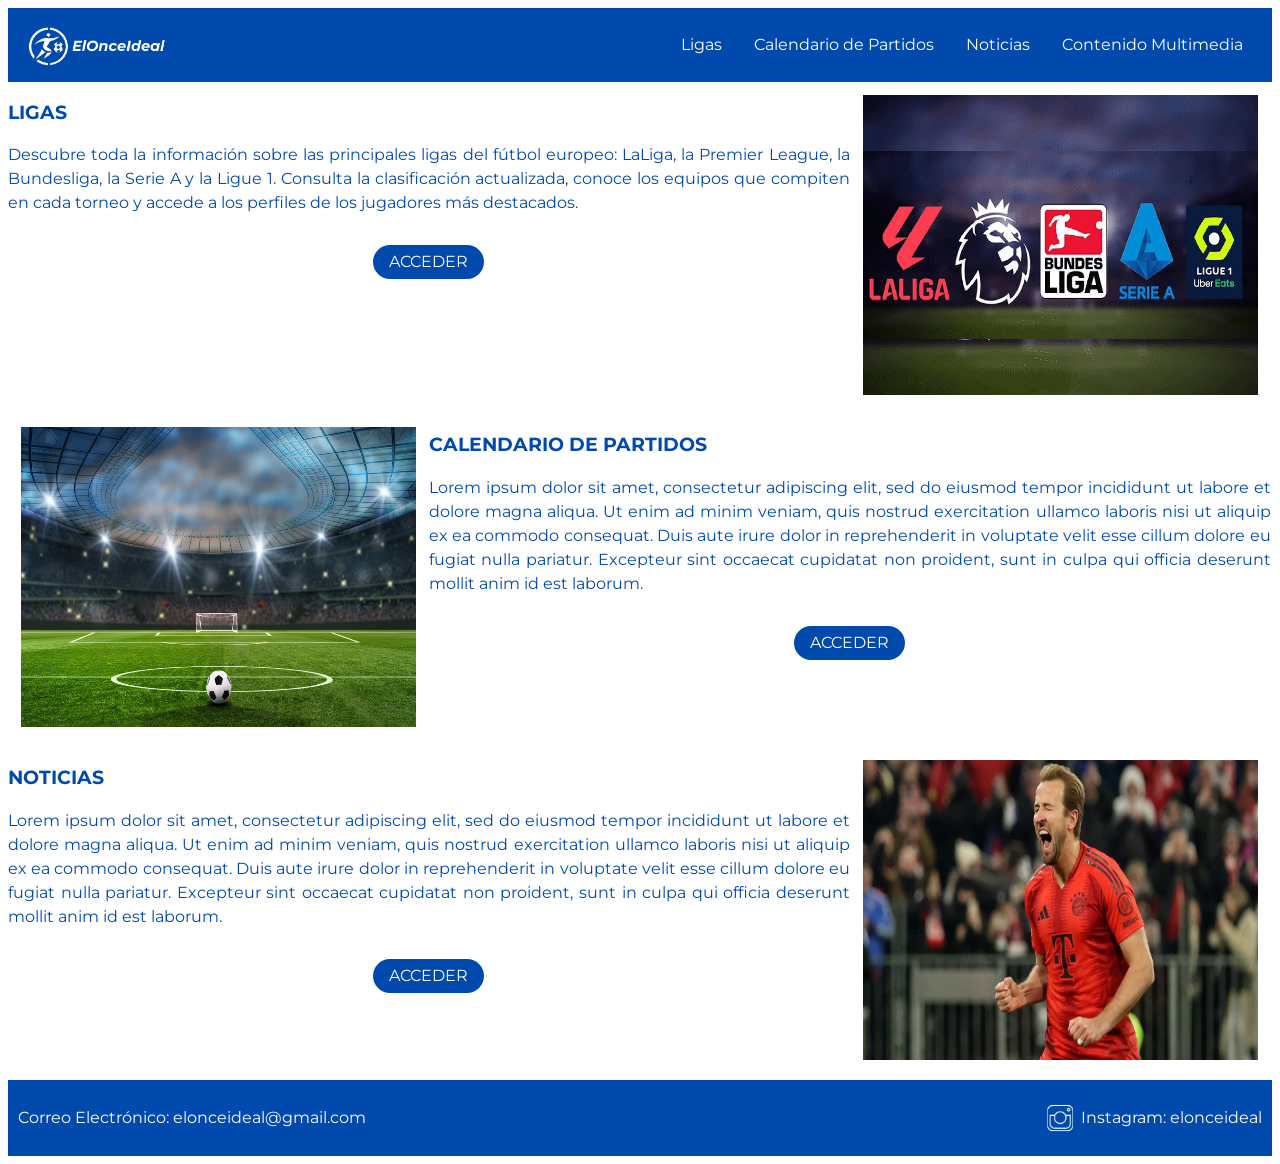
<file: 06_codigo/index.html>
<!DOCTYPE html>
<html>
    <head>
        <meta charset="utf-8">

        <link rel="stylesheet" href="./css/global.css">
        <link rel="stylesheet" href="./css/principal.css">
        <title> Página Inicial del proyecto de Desarrollo de Aplicaciones Web</title>
    </head>
    <body>
        <!--Barra de Navegación-->
        <header>
            <nav>
                <figure>
                    <img src="./Imagenes/logoAzulLetras.jpg">
                </figure>
                <ul>
                    <li><a href="./src/Multimedia.html">Contenido Multimedia</a> </li>
                    <li><a href="./src/Noticias.html">Noticias</a> </li>
                    <li><a href="./src/CalendarioDePartidos.html">Calendario de Partidos</a> </li>
                    <li><a href="./src/Ligas/LaLiga/laLiga.html">Ligas</a> </li>
                </ul>
            </nav>
        </header>
        
        <!--Sección de Ligas-->
        <section>
            <article>
                <h3>LIGAS</h3>
                <p>Descubre toda la información sobre las principales ligas del fútbol europeo: LaLiga, la Premier League, la Bundesliga, la Serie A y la Ligue 1.
                    Consulta la clasificación actualizada, conoce los equipos que compiten en cada torneo y accede a los perfiles de los jugadores más destacados.</p>
                <p class="link-paragraph"><a href="./src/Ligas/LaLiga/laLiga.html">ACCEDER</a></p>
            </article>
            <figure>
                <img src="./Imagenes/paginaInicial_Ligas.jpg">
            </figure>
        </section>

        <!--Sección de Calendario de Partidos-->
        <section>
            <figure>
                <img src="./Imagenes/01_paginaInicialCalendario.jpeg">
            </figure>
            <article>
                <h3>CALENDARIO DE PARTIDOS</h3>
                <p>Lorem ipsum dolor sit amet, consectetur adipiscing elit, sed do eiusmod tempor incididunt ut labore et dolore magna aliqua. Ut enim ad minim veniam, quis nostrud exercitation ullamco laboris nisi ut aliquip ex ea commodo consequat. Duis aute irure dolor in reprehenderit in voluptate velit esse cillum dolore eu fugiat nulla pariatur. Excepteur sint occaecat cupidatat non proident, sunt in culpa qui officia deserunt mollit anim id est laborum.</p>
                <p class="link-paragraph"><a href="./src/CalendarioDePartidos.html">ACCEDER</a></p>
            </article>
        </section>

        <!--Sección de Noticias-->
        <section>
            <article>
                <h3>NOTICIAS</h3>
                <p>Lorem ipsum dolor sit amet, consectetur adipiscing elit, sed do eiusmod tempor incididunt ut labore et dolore magna aliqua. Ut enim ad minim veniam, quis nostrud exercitation ullamco laboris nisi ut aliquip ex ea commodo consequat. Duis aute irure dolor in reprehenderit in voluptate velit esse cillum dolore eu fugiat nulla pariatur. Excepteur sint occaecat cupidatat non proident, sunt in culpa qui officia deserunt mollit anim id est laborum.</p>
                <p class="link-paragraph"><a href="./src/Noticias.html">ACCEDER</a></p>
            </article>
            <figure>
                <img src="./Imagenes/paginaInicial_Noticias.jpg">
            </figure>
        </section>

        <!--Pie de Página con la información de contacto-->
        <footer>
            <p>Correo Electrónico: elonceideal@gmail.com</p>
            <figure>
                <img src="./Imagenes/01_paginaInicialRRSS.jpeg">
                <figcaption>Instagram: elonceideal</figcaption>
            </figure>
        </footer>
    </body>
</html>
</file>
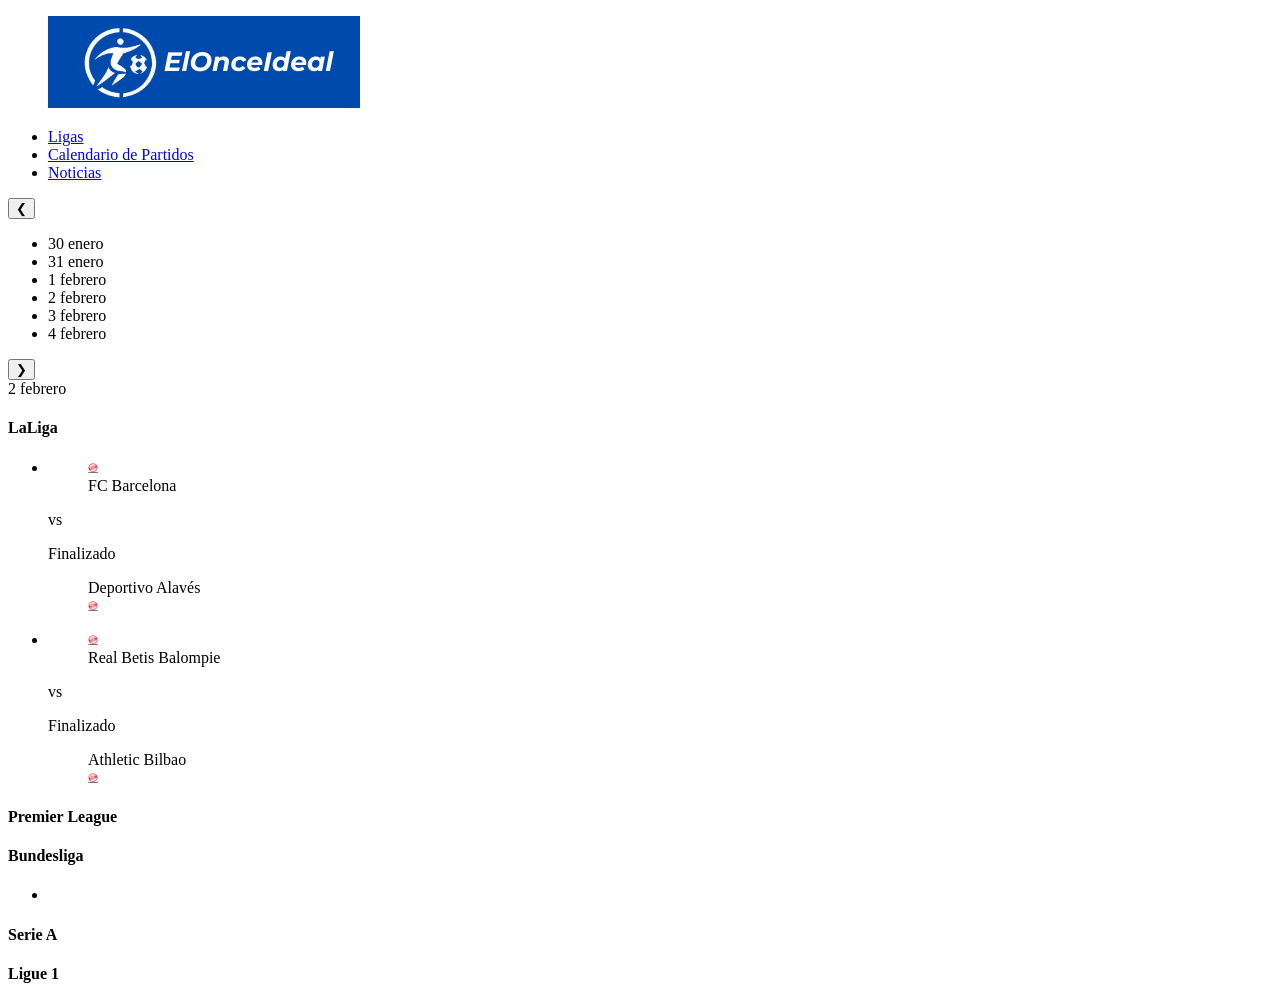
<file: 06_codigo/antiguo/CalendarioDePartidos.html>
<!DOCTYPE html>
<html>

<head>
    <meta charset="utf-8">
    <title> Página de Calendario de Partidos del proyecto de Desarrollo de Aplicaciones Web</title>
</head>

<body>
    <!--Barra de Navegación-->
    <header>
        <nav>
            <figure>
                <a href="./../index.html"><img src="./../Imagenes/logoAzulLetras.jpg"></a>
            </figure>
            <ul>
                <li> <a href="./Ligas/Ligas.html">Ligas</a> </li>
                <li> <a href="./CalendarioDePartidos.html">Calendario de Partidos</a> </li>
                <li> <a href="./Noticias.html">Noticias</a> </li>
            </ul>
        </nav>
    </header>

    <section class="carrusel-fechas">
        <nav>

            <button class="anterior">&#10094;</button>

            <!-- Contenedor de las fechas -->
            <ul class="date-list" role="list">
                <li class="elemento-dia">
                    <time datetime="2023-01-30">30 enero</time>
                </li>
                <li class="elemento-dia">
                    <time datetime="2023-01-31">31 enero</time>
                </li>
                <li class="elemento-dia">
                    <time datetime="2023-02-01">1 febrero</time>
                </li>
                <li class="elemento-dia">
                    <time datetime="2023-02-02"><span class="seleccionado">2 febrero</span></time>
                </li>
                <li class="elemento-dia">
                    <time datetime="2023-02-03">3 febrero</time>
                </li>
                <li class="elemento-dia">
                    <time datetime="2023-02-04">4 febrero</time>
                </li>
            </ul>

            <button class="siguiente">&#10095;</button>
        </nav>
        <time datetime="2023-02-02">2 febrero</time>
    </section>

    <!--Listas de los partidos-->
    <main>


        <article>
            <h4>LaLiga</h4>
            <ul>
                <li>
                    <figure>
                        <img src="../Imagenes/proxy_image.jpg" width="10" height="10">
                        <figcaption>FC Barcelona</figcaption>
                    </figure>

                    <p>vs</p>
                    <p>Finalizado</p>

                    <figure>
                        <figcaption>Deportivo Alavés</figcaption>
                        <img src="../Imagenes/proxy_image.jpg" width="10" height="10">
                    </figure>
                </li>

                <li>
                    <figure>
                        <img src="../Imagenes/proxy_image.jpg" width="10" height="10">
                        <figcaption>Real Betis Balompie</figcaption>
                    </figure>

                    <p>vs</p>
                    <p>Finalizado</p>

                    <figure>
                        <figcaption>Athletic Bilbao</figcaption>
                        <img src="../Imagenes/proxy_image.jpg" width="10" height="10">
                    </figure>
                </li>

            </ul>
        </article>

        <article>
            <h4>Premier League</h4>
            <ul>

            </ul>
        </article>

        <article>
            <h4>Bundesliga</h4>
            <ul>
                <li>

            </ul>
        </article>

        <article>
            <h4>Serie A</h4>
            <ul>

            </ul>
        </article>

        <article>
            <h4>Ligue 1</h4>
            <ul>

            </ul>
        </article>

    </main>

</body>
</html>
</file>
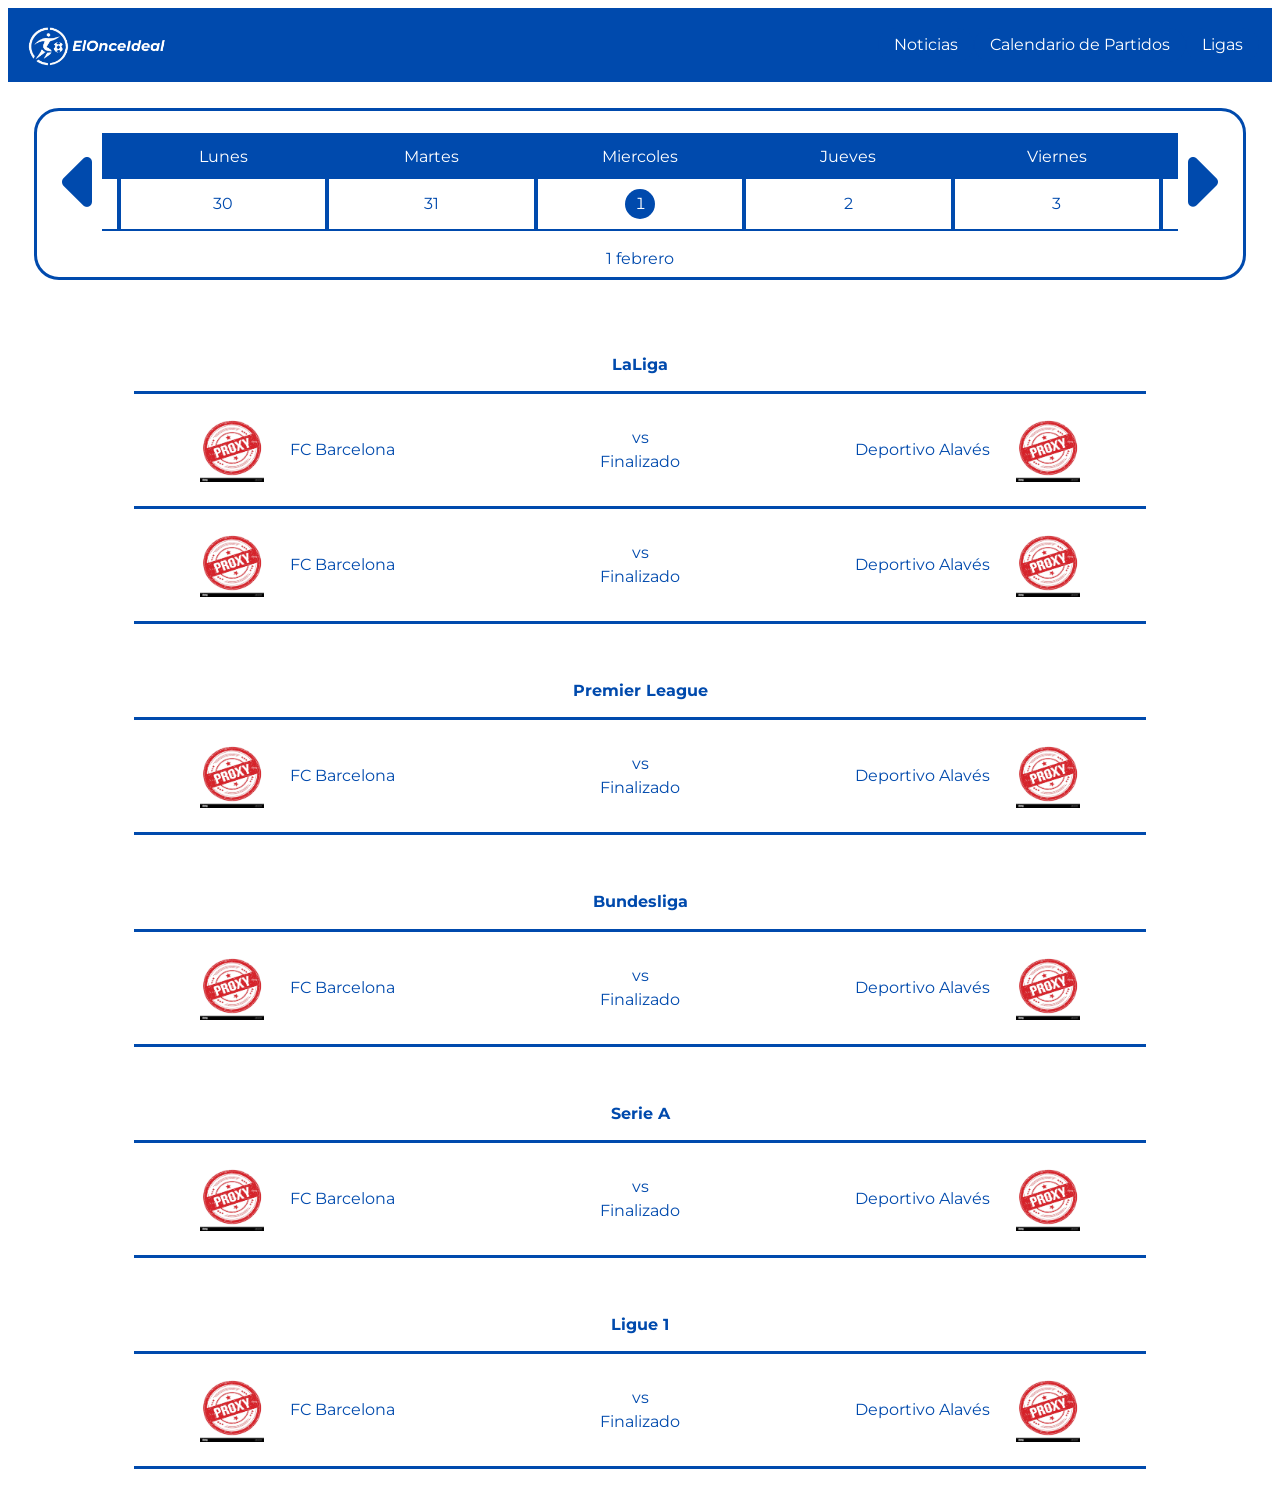
<file: 06_codigo/src/CalendarioDePartidos.html>
<!DOCTYPE html>
<html>

<head>
    <meta charset="utf-8">
    <script src="https://code.jquery.com/jquery-3.6.0.min.js"></script>
    <link rel="stylesheet" href="https://cdnjs.cloudflare.com/ajax/libs/font-awesome/6.0.0/css/all.min.css">

    <link rel="stylesheet" href="./../css/global.css">
    <link rel="stylesheet" href="./../css/calendario.css">
    <title> Página de Calendario de Partidos del proyecto de Desarrollo de Aplicaciones Web</title>
</head>

<body>
    <!--Barra de Navegación-->
    <header>
        <nav>
            <figure>
                <a href="./../index.html" class="img-link"><img src="./../Imagenes/logoAzulLetras.jpg"></a>
            </figure>
            <ul>
                <li> <a href="./Ligas/LaLiga/laLiga.html">Ligas</a> </li>
                <li> <a href="./CalendarioDePartidos.html">Calendario de Partidos</a> </li>
                <li> <a href="./Noticias.html">Noticias</a> </li>
            </ul>
        </nav>
    </header>

    <section id="carrusel_fechas">
        <nav>

            <i class="fa-solid fa-caret-left fa-5x" id="left-btn"></i>

            <!-- Contenedor de las fechas -->
            <ol class="date-list" role="list">
                <li class="elemento-dia">
                    <time datetime="2023-01-30">Lunes</time>
                    <time datetime="2023-01-30">30</time>
                </li>
                <li class="elemento-dia">
                    <time datetime="2023-01-30">Lunes</time>
                    <time datetime="2023-01-30">30</time>
                </li>
                <li class="elemento-dia">
                    <time datetime="2023-01-30">Lunes</time>
                    <time datetime="2023-01-30">30</time>
                </li>
                <li class="elemento-dia">
                    <time datetime="2023-01-31">Martes</time>
                    <time datetime="2023-01-30">31</time>
                </li>
                <li >
                    <time datetime="2023-02-01">Miercoles</time>
                    <time datetime="2023-02-02"><span class="seleccionado">1</span></time>
                    
                </li>
                <li class="elemento-dia">
                    <time datetime="2023-02-01">Jueves</time>
                    <time class="circular" datetime="2023-01-30">2</time>
                </li>
                <li class="elemento-dia">
                    <time datetime="2023-02-03">Viernes</time>
                    <time datetime="2023-01-30">3</time>
                </li>
                <li class="elemento-dia">
                    <time datetime="2023-01-30">Lunes</time>
                    <time datetime="2023-01-30">30</time>
                </li>
                <li class="elemento-dia">
                    <time datetime="2023-01-30">Lunes</time>
                    <time datetime="2023-01-30">30</time>
                </li>
            </ol>

            <i class="fa-solid fa-caret-right fa-5x" id="right_btn"></i>
        </nav>
        <time datetime="2023-02-02">1 febrero</time>
    </section>

    <!--Listas de los partidos-->
    <main>


        <article>
            <h4>LaLiga</h4>
            <hr>
            <div>
                <figure>
                    <img src="../Imagenes/proxy_image.jpg">
                    <figcaption>FC Barcelona</figcaption>
                </figure>


                <div>
                    <p>vs</p>
                    <p>Finalizado</p>
                </div>

                <figure>
                    <figcaption>Deportivo Alavés</figcaption>
                    <img src="../Imagenes/proxy_image.jpg">
                </figure>
            </div>
            <hr>
            <div>
                <figure>
                    <img src="../Imagenes/proxy_image.jpg">
                    <figcaption>FC Barcelona</figcaption>
                </figure>

                <div>
                    <p>vs</p>
                    <p>Finalizado</p>
                </div>

                <figure>
                    <figcaption>Deportivo Alavés</figcaption>
                    <img src="../Imagenes/proxy_image.jpg">
                </figure>
            </div>
            <hr>

        </article>

        <article>
            <h4>Premier League</h4>
            <hr>
            <div>
                <figure>
                    <img src="../Imagenes/proxy_image.jpg">
                    <figcaption>FC Barcelona</figcaption>
                </figure>

                <div>
                    <p>vs</p>
                    <p>Finalizado</p>
                </div>

                <figure>
                    <figcaption>Deportivo Alavés</figcaption>
                    <img src="../Imagenes/proxy_image.jpg">
                </figure>
            </div>
            <hr>
        </article>

        <article>
            <h4>Bundesliga</h4>
            <hr>
            <div>
                <figure>
                    <img src="../Imagenes/proxy_image.jpg">
                    <figcaption>FC Barcelona</figcaption>
                </figure>

                <div>
                    <p>vs</p>
                    <p>Finalizado</p>
                </div>

                <figure>
                    <figcaption>Deportivo Alavés</figcaption>
                    <img src="../Imagenes/proxy_image.jpg">
                </figure>
            </div>
            <hr>
        </article>

        <article>
            <h4>Serie A</h4>
            <hr>
            <div>
                <figure>
                    <img src="../Imagenes/proxy_image.jpg">
                    <figcaption>FC Barcelona</figcaption>
                </figure>

                <div>
                    <p>vs</p>
                    <p>Finalizado</p>
                </div>

                <figure>
                    <figcaption>Deportivo Alavés</figcaption>
                    <img src="../Imagenes/proxy_image.jpg">
                </figure>
            </div>
            <hr>
        </article>

        <article>
            <h4>Ligue 1</h4>
            <hr>
            <div>
                <figure>
                    <img src="../Imagenes/proxy_image.jpg">
                    <figcaption>FC Barcelona</figcaption>
                </figure>

                <div>
                    <p>vs</p>
                    <p>Finalizado</p>
                </div>

                <figure>
                    <figcaption>Deportivo Alavés</figcaption>
                    <img src="../Imagenes/proxy_image.jpg">
                </figure>
            </div>
            <hr>
        </article>

    </main>

    <script src="../js/calendario.js"></script>
</body>

</html>
</file>
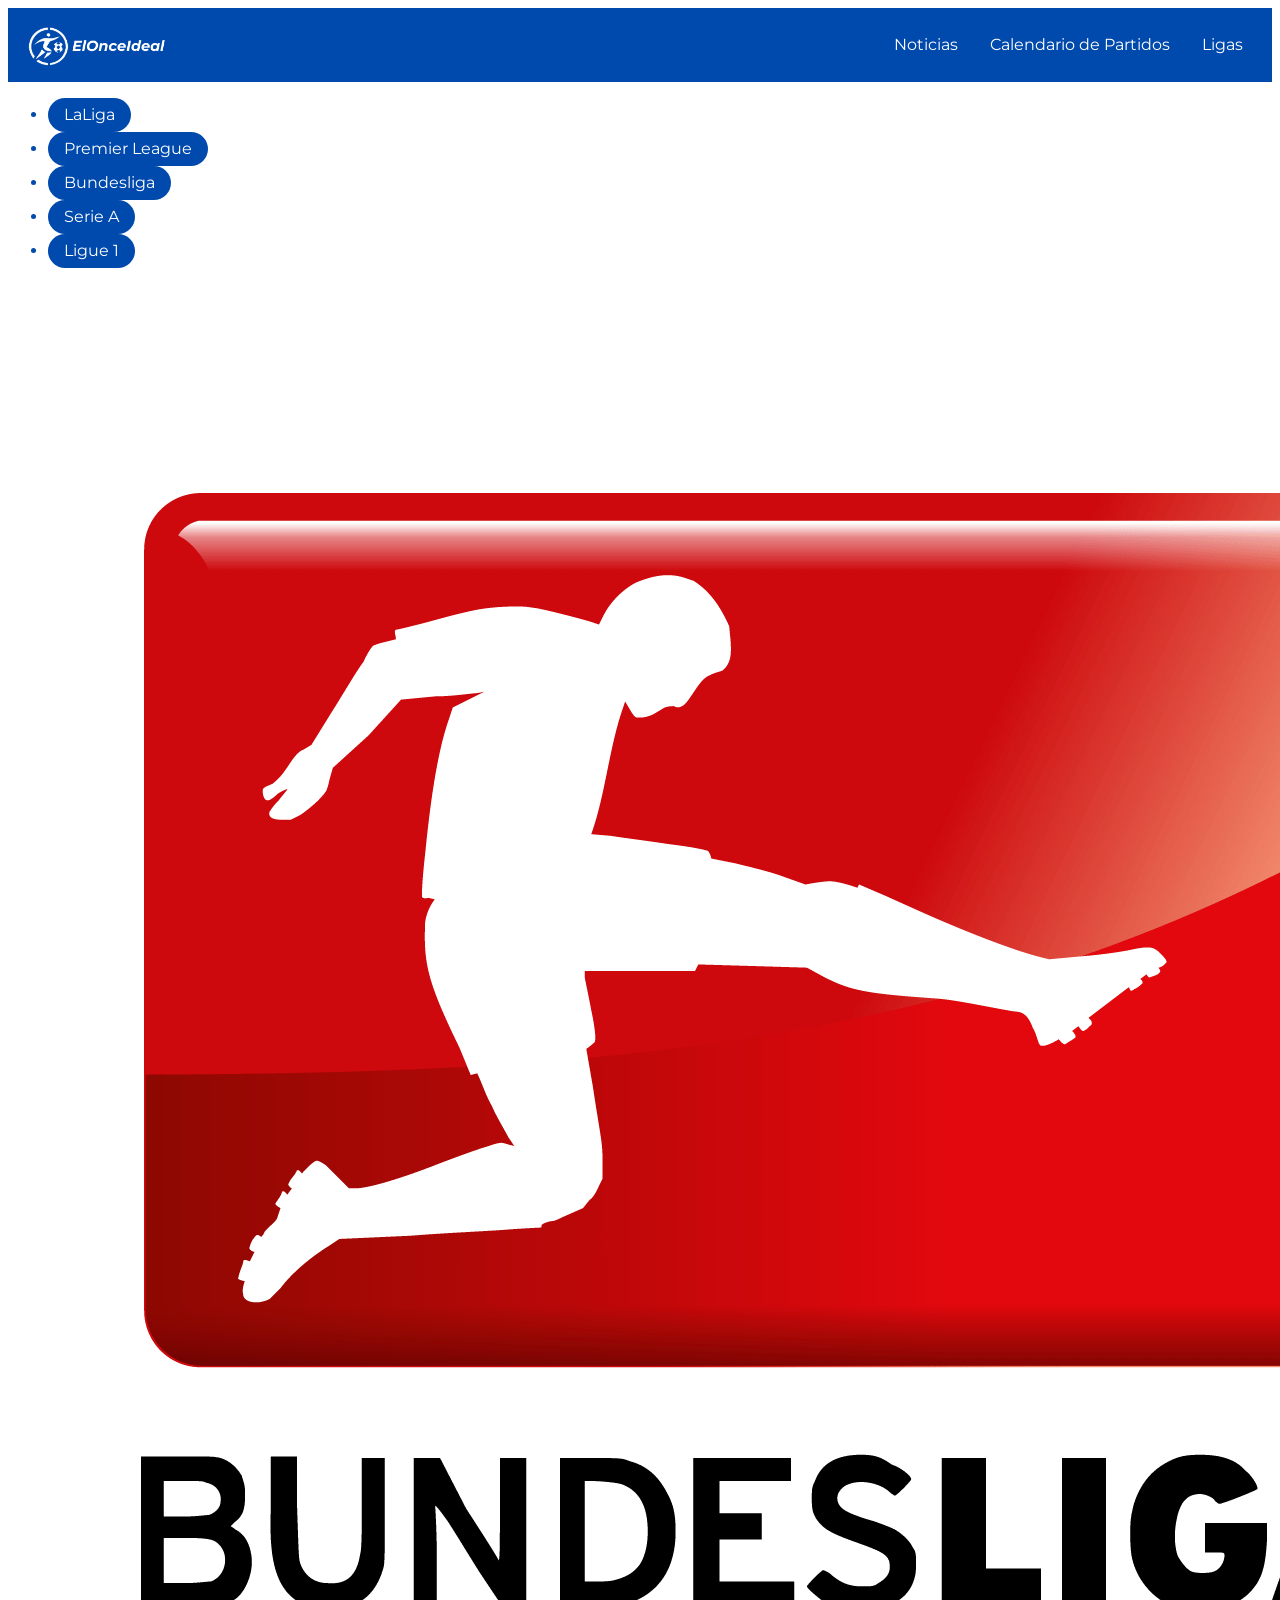
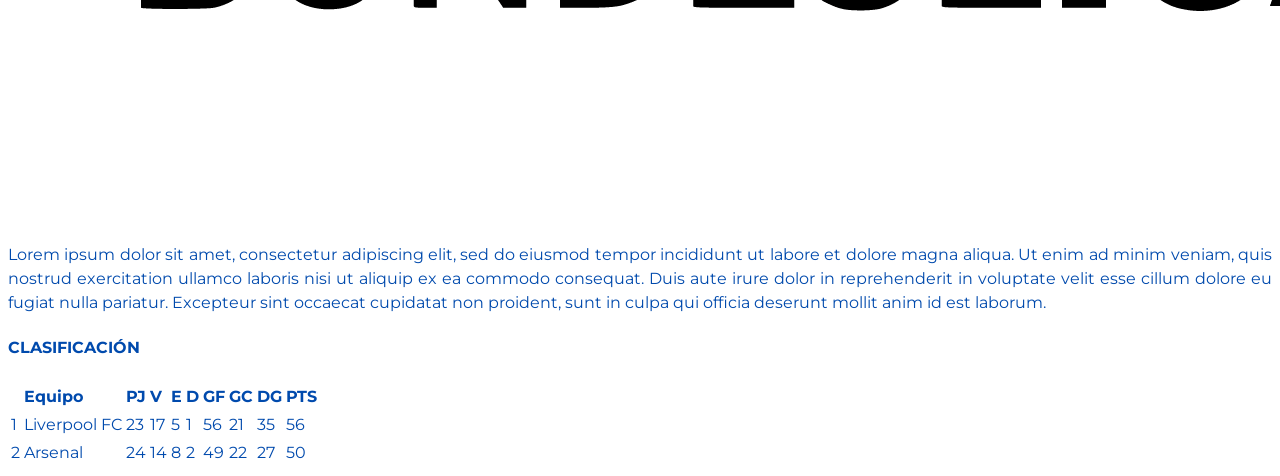
<file: 06_codigo/src/Ligas/Bundesliga/bundesLiga.html>
<!DOCTYPE html>
<html>

<head>
    <meta charset="utf-8">
    <link rel="stylesheet" href="../../../css/global.css">
    <title> Página de Ligas del proyecto de Desarrollo de Aplicaciones Web</title>
</head>

<body>
    <!--Barra de Navegación-->
    <header>
        <nav>
            <figure>
                <a href="./../../../index.html" class="img-link"><img src="../../../Imagenes/logoAzulLetras.jpg"></a>
            </figure>
            <ul>
                <li> <a href="">Ligas</a> </li>
                <li> <a href="./../../CalendarioDePartidos.html">Calendario de Partidos</a> </li>
                <li> <a href="./../../Noticias.html">Noticias</a> </li>
            </ul>
        </nav>
    </header>

    <!--Barra de navegación secundaria-->
    <nav>
        <ul>
            <li><a href = "../LaLiga/laLiga.html">LaLiga</a></li>
            <li><a href = "../PremierLeague/premierLeague.html">Premier League</a></li>
            <li><a href = "../Bundesliga/bundesLiga.html">Bundesliga</a></li>
            <li><a href = "../SerieA/serieA.html">Serie A</a></li>
            <li><a href = "../Ligue1/ligue1.html">Ligue 1</a></li>
        </ul>
    </nav>

    <!--Secciones Informativas-->
    <section>
        <!--Para Bundesliga-->
        <article>
            <figure>
                <img src="../../../Imagenes/Ligas/Bundesliga/escudoBundesliga.png">
            </figure>
            <p>Lorem ipsum dolor sit amet, consectetur adipiscing elit, sed do eiusmod tempor incididunt ut labore et
                dolore magna aliqua. Ut enim ad minim veniam, quis nostrud exercitation ullamco laboris nisi ut aliquip
                ex ea commodo consequat. Duis aute irure dolor in reprehenderit in voluptate velit esse cillum dolore eu
                fugiat nulla pariatur. Excepteur sint occaecat cupidatat non proident, sunt in culpa qui officia
                deserunt mollit anim id est laborum.</p>
        </article>

    </section>

    <!--Sección clasificación-->
    <section>
        <h4>CLASIFICACIÓN</h4>
        <table>
            <tr>
                <th></th>
                <th>Equipo</th>
                <th>PJ</th>
                <th>V</th>
                <th>E</th>
                <th>D</th>
                <th>GF</th>
                <th>GC</th>
                <th>DG</th>
                <th>PTS</th>
            </tr>
            <tr>
                <td>1</td>
                <td>Liverpool FC</td>
                <td>23</td>
                <td>17</td>
                <td>5</td>
                <td>1</td>
                <td>56</td>
                <td>21</td>
                <td>35</td>
                <td>56</td>
            </tr>
            <tr>
                <td>2</td>
                <td>Arsenal</td>
                <td>24</td>
                <td>14</td>
                <td>8</td>
                <td>2</td>
                <td>49</td>
                <td>22</td>
                <td>27</td>
                <td>50</td>
            </tr>
        </table>
    </section>
</body>

</html>
</file>
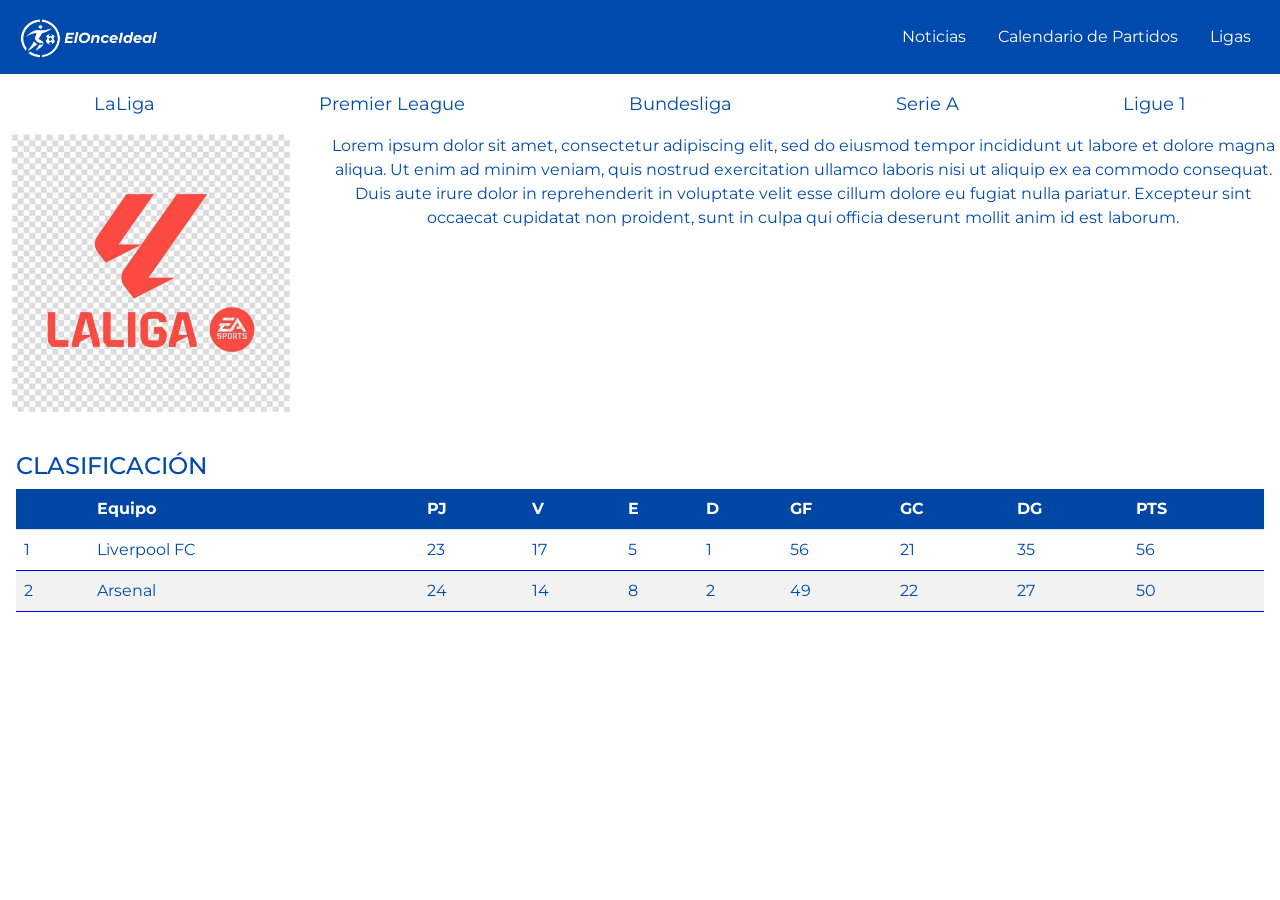
<file: 06_codigo/src/Ligas/LaLiga/laLiga.html>
<!DOCTYPE html>
<html>

<head>
    <meta charset="utf-8">
    <link href="https://cdn.jsdelivr.net/npm/bootstrap@5.3.0/dist/css/bootstrap.min.css" rel="stylesheet">
    <link rel="stylesheet" href="https://cdnjs.cloudflare.com/ajax/libs/font-awesome/6.0.0/css/all.min.css">

    <link rel="stylesheet" href="../../../css/global.css">
    <link rel="stylesheet" href="../../../css/bootpages.css">
    <title> Página de Ligas del proyecto de Desarrollo de Aplicaciones Web</title>
</head>

<body>
    <!--Barra de Navegación-->
    <header>
        <nav>
            <figure>
                <a href="./../../../index.html" class="img-link"><img src="../../../Imagenes/logoAzulLetras.jpg"></a>
            </figure>
            <ul>
                <li> <a href="">Ligas</a> </li>
                <li> <a href="./../../CalendarioDePartidos.html">Calendario de Partidos</a> </li>
                <li> <a href="./../../Noticias.html">Noticias</a> </li>
            </ul>
        </nav>
    </header>

    <!--Barra de navegación secundaria-->
    <nav class="navbar navbar-expand-md navbar-custom">
        <div class="container-fluid">
            <button class="navbar-toggler" type="button" data-bs-toggle="collapse" data-bs-target="#navbarNav">
                <i class="fa-solid fa-bars" ></i>
            </button>
            <div class="collapse navbar-collapse" id="navbarNav">
                <ul class="navbar-nav w-100 d-flex justify-content-around">
                    <li class="nav-item">
                        <a href = "../LaLiga/laLiga.html">LaLiga</a>
                    </li>
                    <li class="nav-item">
                        <a href = "../PremierLeague/premierLeague.html">Premier League</a>
                    </li>
                    <li class="nav-item">
                        <a href = "../Bundesliga/bundesLiga.html">Bundesliga</a>
                    </li>
                    <li class="nav-item">
                        <a href = "../SerieA/serieA.html">Serie A</a>
                    </li>
                    <li class="nav-item">
                        <a href = "../Ligue1/ligue1.html">Ligue 1</a>
                    </li>
                </ul>
            </div>
        </div>
    </nav>

    <!--Secciones Informativas-->
    <section clas="container-fluid">
        <!--Para LaLiga-->
        <article class="row">
            <figure class="col-12 col-md-3 px-4">
                <img src="../../../Imagenes/Ligas/LaLiga/escudoLaLiga.jpeg" class="img-fluid mx-auto d-block ">
            </figure>
            <p class="col-12 col-md-9 text-center" >Lorem ipsum dolor sit amet, consectetur adipiscing elit, sed do eiusmod tempor incididunt ut labore et
                dolore magna aliqua. Ut enim ad minim veniam, quis nostrud exercitation ullamco laboris nisi ut aliquip
                ex ea commodo consequat. Duis aute irure dolor in reprehenderit in voluptate velit esse cillum dolore eu
                fugiat nulla pariatur. Excepteur sint occaecat cupidatat non proident, sunt in culpa qui officia
                deserunt mollit anim id est laborum. </p>
        </article>

    </section>

    <!--Sección clasificación-->
    <section class="mt-4 mx-3">
        <h4>CLASIFICACIÓN</h4>
        <div class="table-responsive">
            <table class="table table-striped table-hover">
                <tr>
                    <th></th>
                    <th>Equipo</th>
                    <th>PJ</th>
                    <th>V</th>
                    <th>E</th>
                    <th>D</th>
                    <th>GF</th>
                    <th>GC</th>
                    <th>DG</th>
                    <th>PTS</th>
                </tr>
                <tr>
                    <td>1</td>
                    <td>Liverpool FC</td>
                    <td>23</td>
                    <td>17</td>
                    <td>5</td>
                    <td>1</td>
                    <td>56</td>
                    <td>21</td>
                    <td>35</td>
                    <td>56</td>
                </tr>
                <tr>
                    <td>2</td>
                    <td>Arsenal</td>
                    <td>24</td>
                    <td>14</td>
                    <td>8</td>
                    <td>2</td>
                    <td>49</td>
                    <td>22</td>
                    <td>27</td>
                    <td>50</td>
                </tr>
            </table>
        </div>
    </section>

    <script src="https://cdn.jsdelivr.net/npm/bootstrap@5.3.0/dist/js/bootstrap.bundle.min.js"></script>
</body>

</html>
</file>
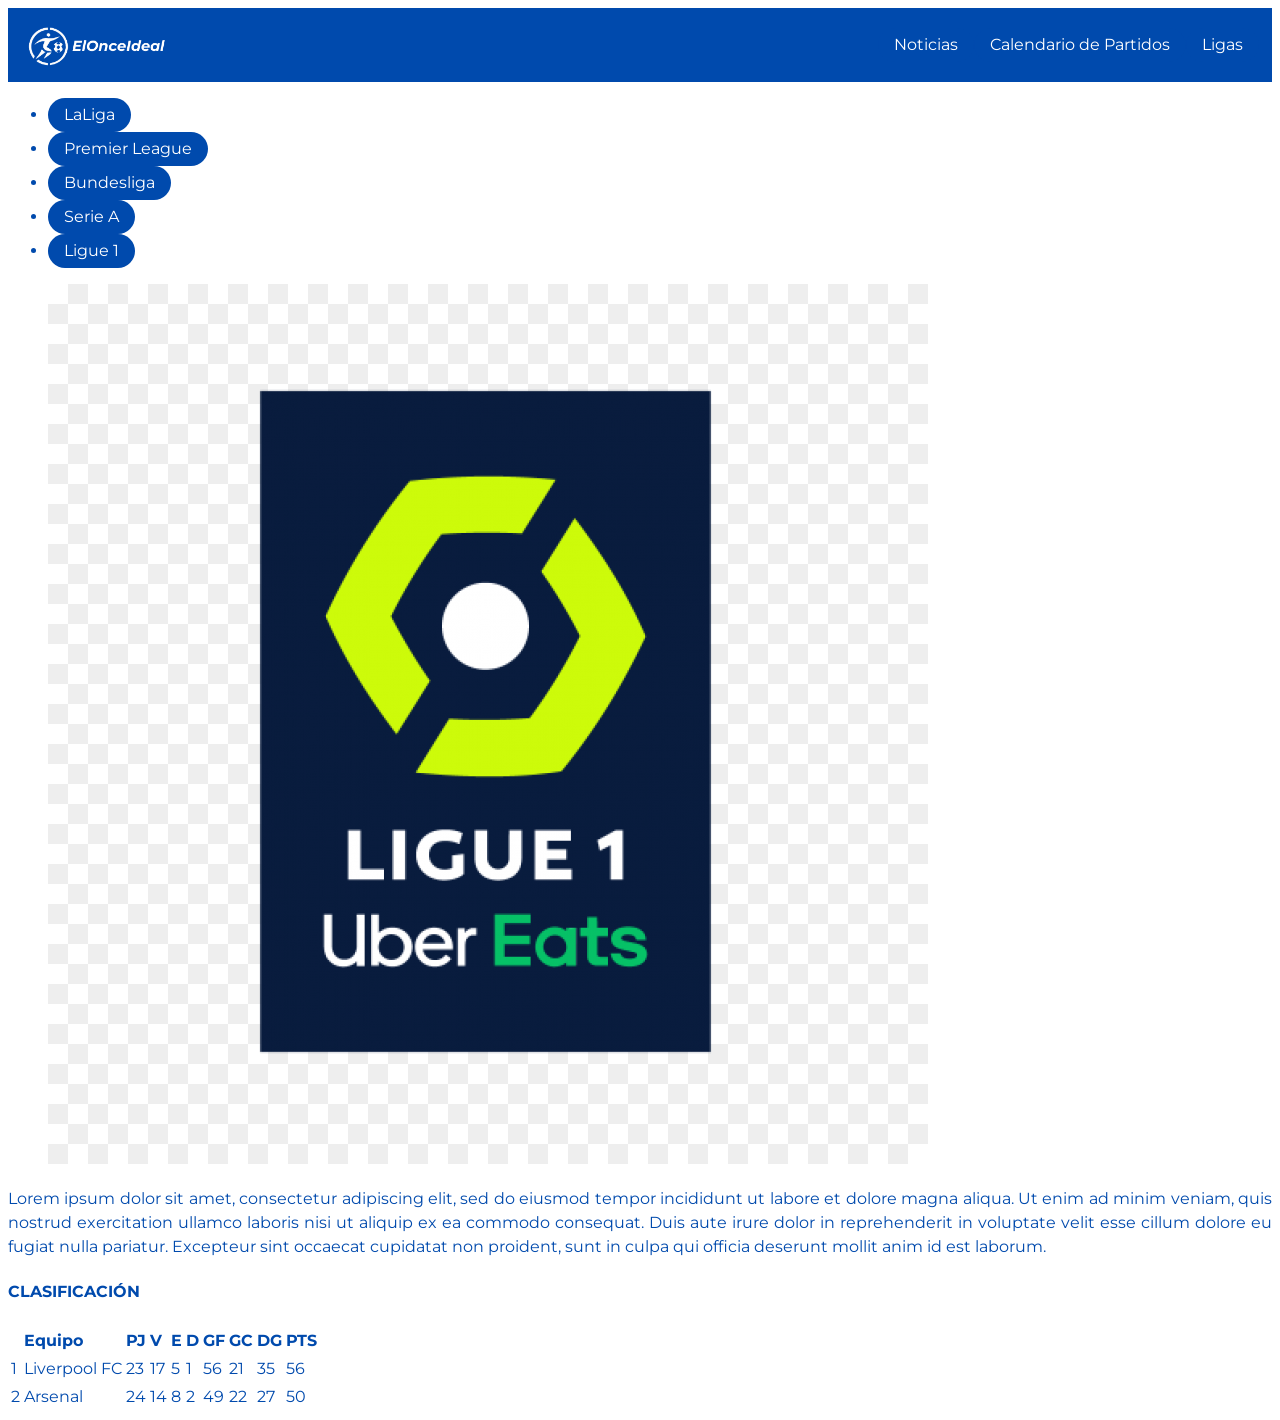
<file: 06_codigo/src/Ligas/Ligue1/ligue1.html>
<!DOCTYPE html>
<html>

<head>
    <meta charset="utf-8">
    <link rel="stylesheet" href="../../../css/global.css">
    <title> Página de Ligas del proyecto de Desarrollo de Aplicaciones Web</title>
</head>

<body>
    <!--Barra de Navegación-->
    <header>
        <nav>
            <figure>
                <a href="./../../../index.html" class="img-link"><img src="../../../Imagenes/logoAzulLetras.jpg"></a>
            </figure>
            <ul>
                <li> <a href="">Ligas</a> </li>
                <li> <a href="./../../CalendarioDePartidos.html">Calendario de Partidos</a> </li>
                <li> <a href="./../../Noticias.html">Noticias</a> </li>
            </ul>
        </nav>
    </header>

    <!--Barra de navegación secundaria-->
    <nav>
        <ul>
            <li><a href = "../LaLiga/laLiga.html">LaLiga</a></li>
            <li><a href = "../PremierLeague/premierLeague.html">Premier League</a></li>
            <li><a href = "../Bundesliga/bundesLiga.html">Bundesliga</a></li>
            <li><a href = "../SerieA/serieA.html">Serie A</a></li>
            <li><a href = "../Ligue1/ligue1.html">Ligue 1</a></li>
        </ul>
    </nav>

    <!--Secciones Informativas-->
    <section>

        <!--Para Ligue1-->
        <article>
            <figure>
                <img src="../../../Imagenes/Ligas/Ligue1/escudoLigue1.png">
            </figure>
            <p>Lorem ipsum dolor sit amet, consectetur adipiscing elit, sed do eiusmod tempor incididunt ut labore et
                dolore magna aliqua. Ut enim ad minim veniam, quis nostrud exercitation ullamco laboris nisi ut aliquip
                ex ea commodo consequat. Duis aute irure dolor in reprehenderit in voluptate velit esse cillum dolore eu
                fugiat nulla pariatur. Excepteur sint occaecat cupidatat non proident, sunt in culpa qui officia
                deserunt mollit anim id est laborum.</p>
        </article>
    </section>

    <!--Sección clasificación-->
    <section>
        <h4>CLASIFICACIÓN</h4>
        <table>
            <tr>
                <th></th>
                <th>Equipo</th>
                <th>PJ</th>
                <th>V</th>
                <th>E</th>
                <th>D</th>
                <th>GF</th>
                <th>GC</th>
                <th>DG</th>
                <th>PTS</th>
            </tr>
            <tr>
                <td>1</td>
                <td>Liverpool FC</td>
                <td>23</td>
                <td>17</td>
                <td>5</td>
                <td>1</td>
                <td>56</td>
                <td>21</td>
                <td>35</td>
                <td>56</td>
            </tr>
            <tr>
                <td>2</td>
                <td>Arsenal</td>
                <td>24</td>
                <td>14</td>
                <td>8</td>
                <td>2</td>
                <td>49</td>
                <td>22</td>
                <td>27</td>
                <td>50</td>
            </tr>
        </table>
    </section>
</body>

</html>
</file>
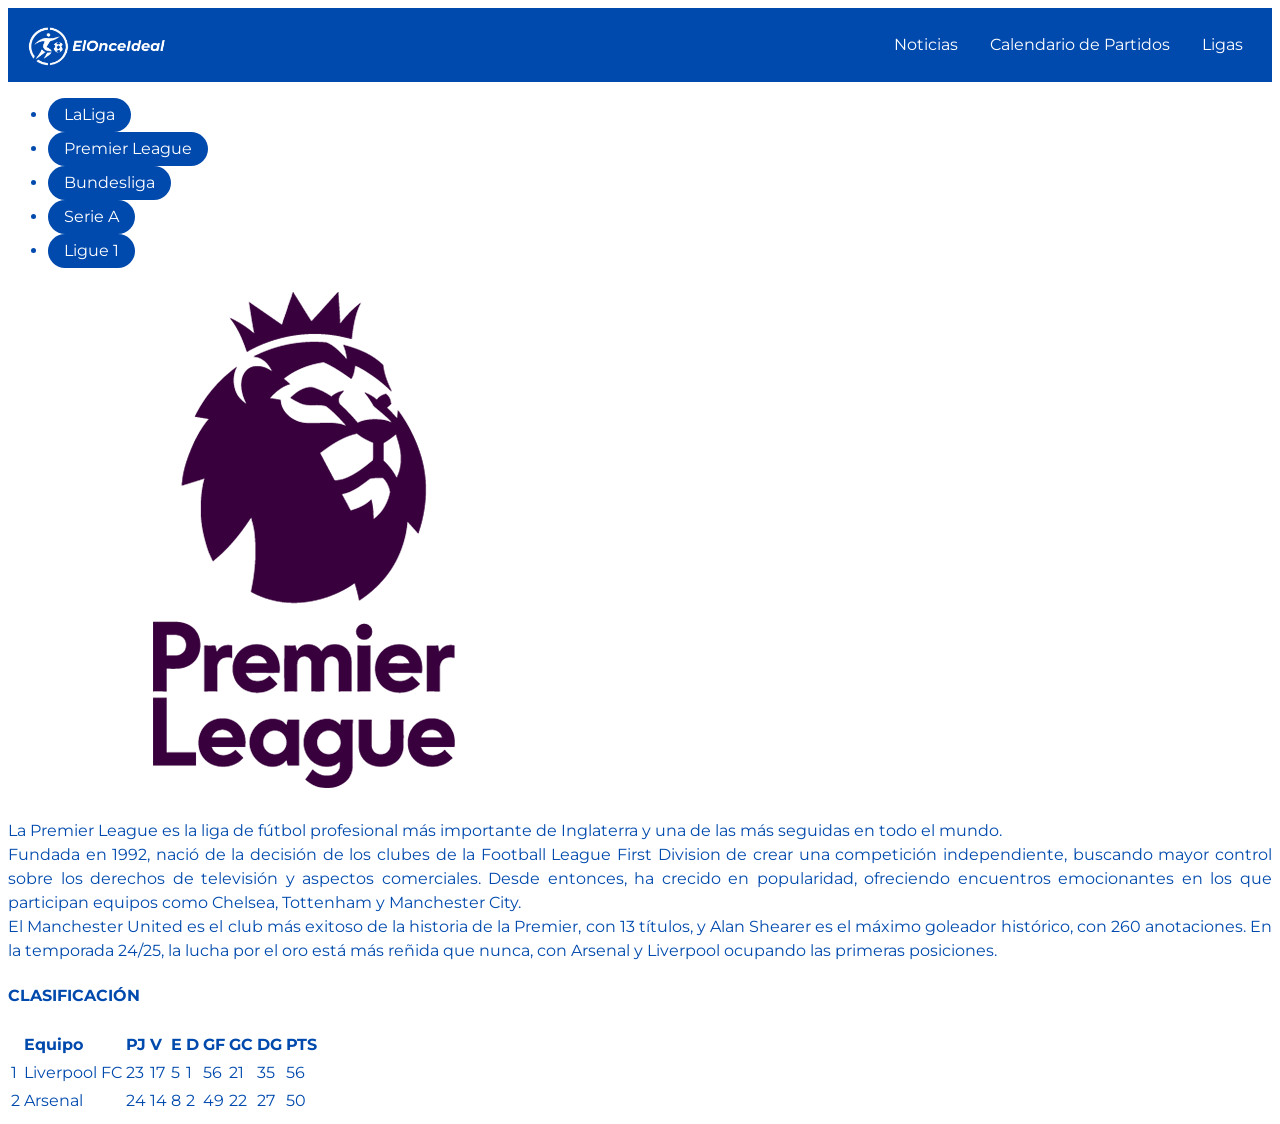
<file: 06_codigo/src/Ligas/PremierLeague/premierLeague.html>
<!DOCTYPE html>
<html>

<head>
    <meta charset="utf-8">
    <link rel="stylesheet" href="../../../css/global.css">
    <title> Página de Ligas del proyecto de Desarrollo de Aplicaciones Web</title>
</head>

<body>
    <!--Barra de Navegación-->
    <header>
        <nav>
            <figure>
                <a href="./../../../index.html" class="img-link"><img src="../../../Imagenes/logoAzulLetras.jpg"></a>
            </figure>
            <ul>
                <li> <a href="">Ligas</a> </li>
                <li> <a href="./../../CalendarioDePartidos.html">Calendario de Partidos</a> </li>
                <li> <a href="./../../Noticias.html">Noticias</a> </li>
            </ul>
        </nav>
    </header>

    <!--Barra de navegación secundaria-->
    <nav>
        <ul>
            <li><a href = "../LaLiga/laLiga.html">LaLiga</a></li>
            <li><a href = "../PremierLeague/premierLeague.html">Premier League</a></li>
            <li><a href = "../Bundesliga/bundesLiga.html">Bundesliga</a></li>
            <li><a href = "../SerieA/serieA.html">Serie A</a></li>
            <li><a href = "../Ligue1/ligue1.html">Ligue 1</a></li>
        </ul>
    </nav>

    <!--Secciones Informativas-->
    <section>
        <!--Para PremierLeague-->
        <article>
            <figure>
                <img src="../../../Imagenes/Ligas/Premier/escudoPremier.png">
            </figure>
            <p>La Premier League es la liga de fútbol profesional más importante de Inglaterra y una de las más seguidas
                en todo el mundo.
                <br>Fundada en 1992, nació de la decisión de los clubes de la Football League First Division de crear
                una competición independiente,
                buscando mayor control sobre los derechos de televisión y aspectos comerciales. Desde entonces, ha
                crecido en popularidad, ofreciendo
                encuentros emocionantes en los que participan equipos como Chelsea, Tottenham y Manchester City.<br>El
                Manchester United es el club
                más exitoso de la historia de la Premier, con 13 títulos, y Alan Shearer es el máximo goleador
                histórico, con 260 anotaciones. En la
                temporada 24/25, la lucha por el oro está más reñida que nunca, con Arsenal y Liverpool ocupando las
                primeras posiciones.
            </p>
        </article>
    </section>

    <!--Sección clasificación-->
    <section>
        <h4>CLASIFICACIÓN</h4>
        <table>
            <tr>
                <th></th>
                <th>Equipo</th>
                <th>PJ</th>
                <th>V</th>
                <th>E</th>
                <th>D</th>
                <th>GF</th>
                <th>GC</th>
                <th>DG</th>
                <th>PTS</th>
            </tr>
            <tr>
                <td>1</td>
                <td>Liverpool FC</td>
                <td>23</td>
                <td>17</td>
                <td>5</td>
                <td>1</td>
                <td>56</td>
                <td>21</td>
                <td>35</td>
                <td>56</td>
            </tr>
            <tr>
                <td>2</td>
                <td>Arsenal</td>
                <td>24</td>
                <td>14</td>
                <td>8</td>
                <td>2</td>
                <td>49</td>
                <td>22</td>
                <td>27</td>
                <td>50</td>
            </tr>
        </table>
    </section>
</body>

</html>
</file>
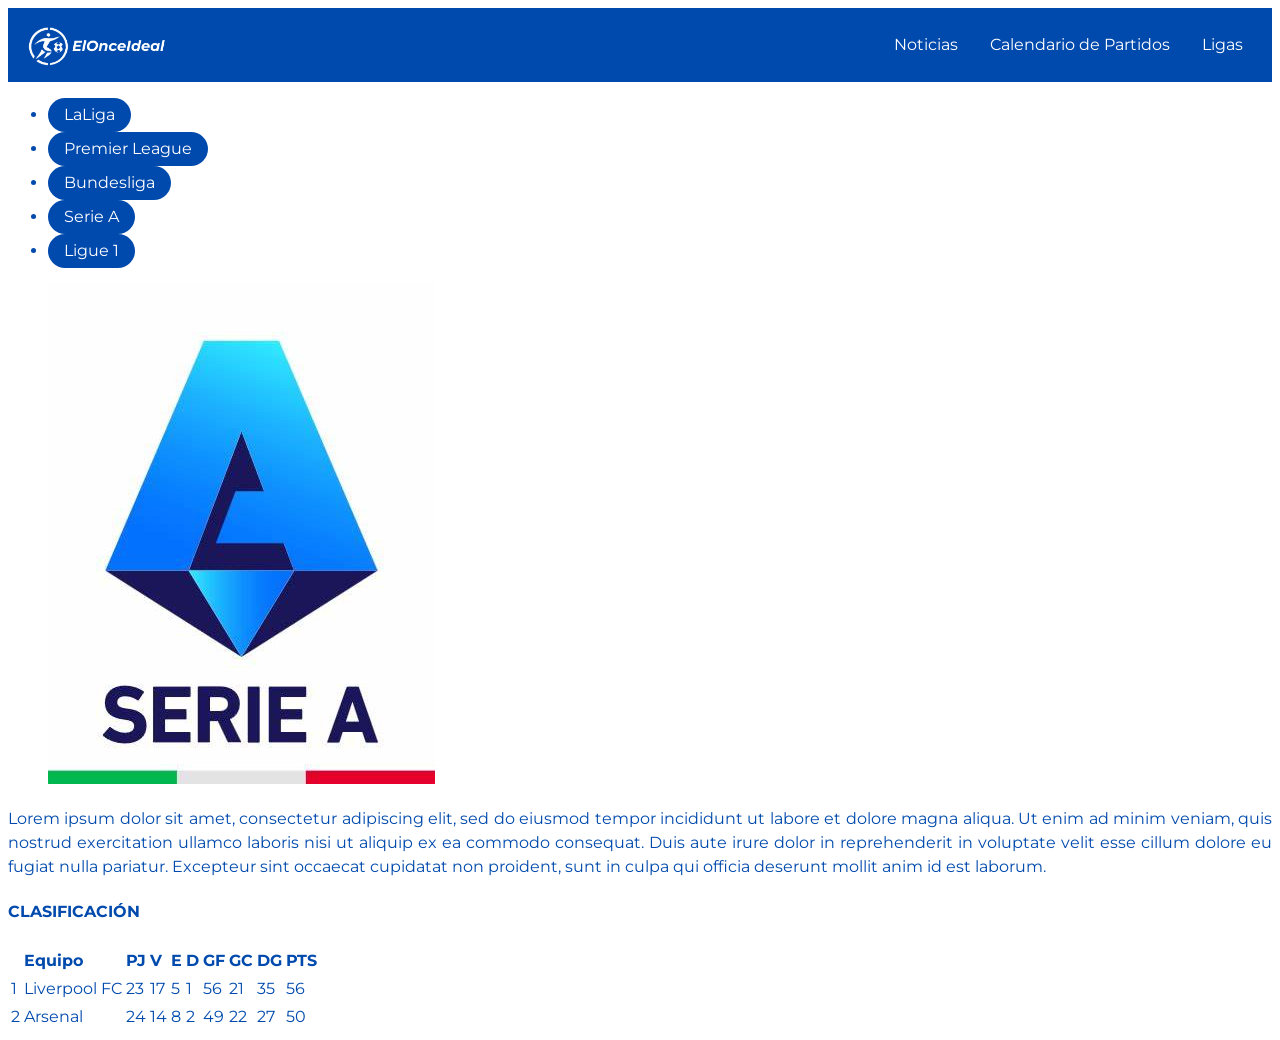
<file: 06_codigo/src/Ligas/SerieA/serieA.html>
<!DOCTYPE html>
<html>

<head>
    <meta charset="utf-8">
    <link rel="stylesheet" href="../../../css/global.css">
    <title> Página de Ligas del proyecto de Desarrollo de Aplicaciones Web</title>
</head>

<body>
    <!--Barra de Navegación-->
    <header>
        <nav>
            <figure>
                <a href="./../../../index.html" class="img-link"><img src="../../../Imagenes/logoAzulLetras.jpg"></a>
            </figure>
            <ul>
                <li> <a href="">Ligas</a> </li>
                <li> <a href="./../../CalendarioDePartidos.html">Calendario de Partidos</a> </li>
                <li> <a href="./../../Noticias.html">Noticias</a> </li>
            </ul>
        </nav>
    </header>

    <!--Barra de navegación secundaria-->
    <nav>
        <ul>
            <li><a href = "../LaLiga/laLiga.html">LaLiga</a></li>
            <li><a href = "../PremierLeague/premierLeague.html">Premier League</a></li>
            <li><a href = "../Bundesliga/bundesLiga.html">Bundesliga</a></li>
            <li><a href = "../SerieA/serieA.html">Serie A</a></li>
            <li><a href = "../Ligue1/ligue1.html">Ligue 1</a></li>
        </ul>
    </nav>

    <!--Secciones Informativas-->
    <section>
        <!--Para SerieA-->
        <article>
            <figure>
                <img src="../../../Imagenes/Ligas/SerieA/escudoSerieA.jpeg">
            </figure>
            <p>Lorem ipsum dolor sit amet, consectetur adipiscing elit, sed do eiusmod tempor incididunt ut labore et
                dolore magna aliqua. Ut enim ad minim veniam, quis nostrud exercitation ullamco laboris nisi ut aliquip
                ex ea commodo consequat. Duis aute irure dolor in reprehenderit in voluptate velit esse cillum dolore eu
                fugiat nulla pariatur. Excepteur sint occaecat cupidatat non proident, sunt in culpa qui officia
                deserunt mollit anim id est laborum.</p>
        </article>
    </section>

    <!--Sección clasificación-->
    <section>
        <h4>CLASIFICACIÓN</h4>
        <table>
            <tr>
                <th></th>
                <th>Equipo</th>
                <th>PJ</th>
                <th>V</th>
                <th>E</th>
                <th>D</th>
                <th>GF</th>
                <th>GC</th>
                <th>DG</th>
                <th>PTS</th>
            </tr>
            <tr>
                <td>1</td>
                <td>Liverpool FC</td>
                <td>23</td>
                <td>17</td>
                <td>5</td>
                <td>1</td>
                <td>56</td>
                <td>21</td>
                <td>35</td>
                <td>56</td>
            </tr>
            <tr>
                <td>2</td>
                <td>Arsenal</td>
                <td>24</td>
                <td>14</td>
                <td>8</td>
                <td>2</td>
                <td>49</td>
                <td>22</td>
                <td>27</td>
                <td>50</td>
            </tr>
        </table>
    </section>
</body>

</html>
</file>
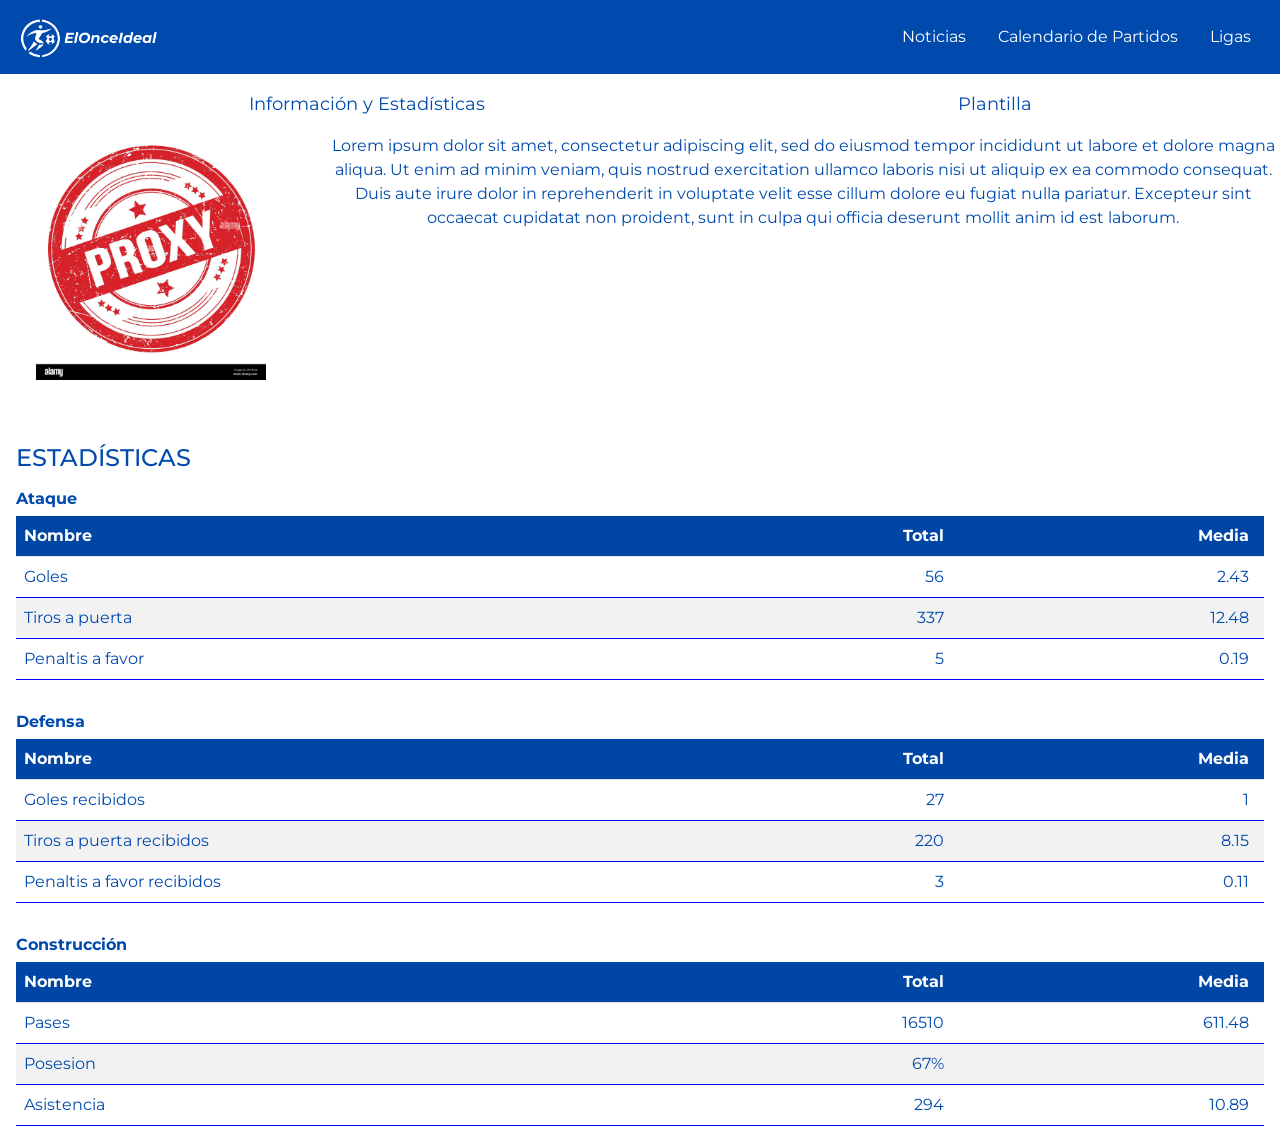
<file: 06_codigo/src/Ligas/LaLiga/Equipos/FutbolClubBarcelona/Equipo.html>
<!DOCTYPE html>
<html>

<head>
    <meta charset="utf-8">
    <link href="https://cdn.jsdelivr.net/npm/bootstrap@5.3.0/dist/css/bootstrap.min.css" rel="stylesheet">
    <link rel="stylesheet" href="https://cdnjs.cloudflare.com/ajax/libs/font-awesome/6.0.0/css/all.min.css">

    <link rel="stylesheet" href="../../../../../css/global.css">
    <link rel="stylesheet" href="../../../../../css/equipo.css">
    <title> Página de Ligas del proyecto de Desarrollo de Aplicaciones Web</title>
</head>

<body>
    <!--Barra de Navegación-->
    <header>
        <nav>
            <figure>
                <a href="./../../../../../index.html" class="img-link"><img
                        src="../../../../../Imagenes/logoAzulLetras.jpg"></a>
            </figure>
            <ul>
                <li> <a href="./../../../../Ligas/LaLiga/laLiga.html">Ligas</a> </li>
                <li> <a href="./../../../../CalendarioDePartidos.html">Calendario de Partidos</a> </li>
                <li> <a href="./../../../../Noticias.html">Noticias</a> </li>
            </ul>
        </nav>
    </header>

    <nav class="navbar navbar-expand-md navbar-custom">
        <div class="container-fluid">
            <button class="navbar-toggler" type="button" data-bs-toggle="collapse" data-bs-target="#navbarNav">
                <i class="fa-solid fa-bars"></i>
            </button>
            <div class="collapse navbar-collapse" id="navbarNav">
                <ul class="navbar-nav w-100 d-flex justify-content-around">
                    <li class="nav-item">
                        <a href="./Equipo.html">Información y Estadísticas</a>
                    </li>
                    <li class="nav-item">
                        <a href="./Plantilla.html">Plantilla</a>
                    </li>
                </ul>
            </div>
        </div>
    </nav>

    <!--Secciones Informativas-->
    <section class="row">
        <!--Para LaLiga-->
        <figure class="col-12 col-md-3 px-5">
            <img src="../../../../../Imagenes/Equipos/proxy_image.jpg" class="img-fluid mx-auto d-block ">
        </figure>
        <p class="col-12 col-md-9 text-center">Lorem ipsum dolor sit amet, consectetur adipiscing elit, sed do eiusmod
            tempor incididunt ut labore et
            dolore magna aliqua. Ut enim ad minim veniam, quis nostrud exercitation ullamco laboris nisi ut aliquip
            ex ea commodo consequat. Duis aute irure dolor in reprehenderit in voluptate velit esse cillum dolore eu
            fugiat nulla pariatur. Excepteur sint occaecat cupidatat non proident, sunt in culpa qui officia
            deserunt mollit anim id est laborum.</p>

    </section>

    <!--Sección clasificación-->
    <section class="mt-5 mx-3">
        <h4>ESTADÍSTICAS</h4>
        <h6 class="mt-3 fw-bold" >Ataque</h6>
        <div class="table-responsive">
            <table class="table table-striped table-hover">
                <tr>
                    <th>Nombre</th>
                    <th>Total</th>
                    <th>Media</th>
                </tr>
                <tr>
                    <td>Goles</td>
                    <td>56</td>
                    <td>2.43</td>
                </tr>
                <tr>
                    <td>Tiros a puerta</td>
                    <td>337</td>
                    <td>12.48</td>
                </tr>
                <tr>
                    <td>Penaltis a favor</td>
                    <td>5</td>
                    <td>0.19</td>
                </tr>
            </table>
        </div>

        <h6 class="mt-3 fw-bold">Defensa</h6>
        <div class="table-responsive">
            <table class="table table-striped table-hover">
                <tr>
                    <th >Nombre</th>
                    <th >Total</th>
                    <th >Media</th>
                </tr>
                <tr>
                    <td>Goles recibidos</td>
                    <td>27</td>
                    <td>1</td>
                </tr>
                <tr>
                    <td>Tiros a puerta recibidos</td>
                    <td>220</td>
                    <td>8.15</td>
                </tr>
                <tr>
                    <td>Penaltis a favor recibidos</td>
                    <td>3</td>
                    <td>0.11</td>
                </tr>
            </table>
        </div>

        <h6 class="mt-3 fw-bold">Construcción</h6>
        <div class="table-responsive">
            <table class="table table-striped table-hover">
                <tr>
                    <th>Nombre</th>
                    <th>Total</th>
                    <th>Media</th>
                </tr>
                <tr>
                    <td>Pases</td>
                    <td>16510</td>
                    <td>611.48</td>
                </tr>
                <tr>
                    <td>Posesion</td>
                    <td>67%</td>
                    <td> </td>
                </tr>
                <tr>
                    <td>Asistencia</td>
                    <td>294</td>
                    <td>10.89</td>
                </tr>
            </table>
        </div>
    </section>

</body>

</html>
</file>
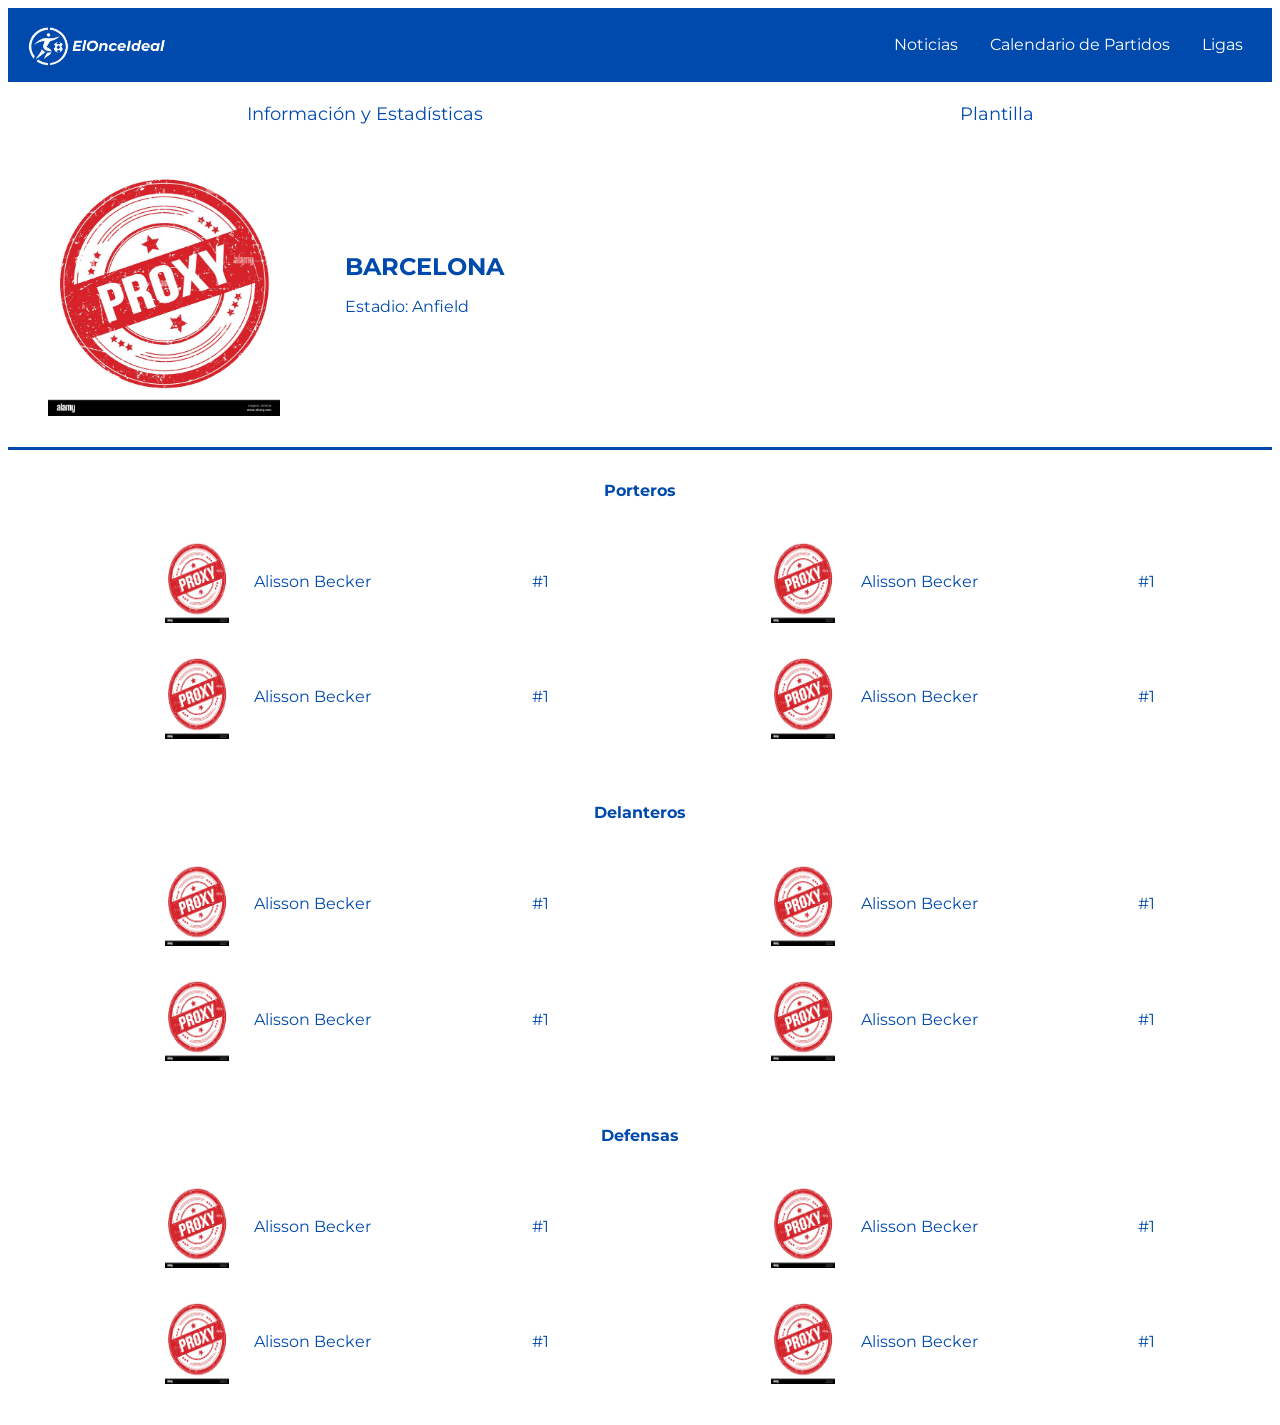
<file: 06_codigo/src/Ligas/LaLiga/Equipos/FutbolClubBarcelona/Plantilla.html>
<!DOCTYPE html>
<html>

<head>
    <meta charset="utf-8">
    <link rel="stylesheet" href="../../../../../css/global.css">
    <link rel="stylesheet" href="../../../../../css/plantilla.css">
    <title> Página de Ligas del proyecto de Desarrollo de Aplicaciones Web</title>
</head>

<body>
    <!--Barra de Navegación-->
    <header>
        <nav>
            <figure>
                <a href="./../../../../../index.html" class="img-link"><img
                        src="../../../../../Imagenes/logoAzulLetras.jpg"></a>
            </figure>
            <ul>
                <li> <a href="./../../../../Ligas/LaLiga/laLiga.html">Ligas</a> </li>
                <li> <a href="./../../../../CalendarioDePartidos.html">Calendario de Partidos</a> </li>
                <li> <a href="./../../../../Noticias.html">Noticias</a> </li>
            </ul>
        </nav>
    </header>

    <nav>
        <ul>
            <li><a href="./Equipo.html">Información y Estadísticas</a></li>
            <li><a href="./Plantilla.html">Plantilla</a></li>
        </ul>
    </nav>

    <!--Secciones Informativas-->
    <section id="liga">
        <!--Para LaLiga-->
        <figure>
            <img src="../../../../../Imagenes/Equipos/proxy_image.jpg">
        </figure>
        <article>
            <h2>BARCELONA</h2>
            <p>Estadio: Anfield</p>
        </article>
    </section>

    <hr>

    <!--Sección clasificación-->
    <section id="plantilla">
        <section>
            <h4>Porteros</h4>
            <div>
                <figure>
                    <img src="../../../../../Imagenes/Jugadores/proxy_image.jpg">
                    <figcaption>Alisson Becker</figcaption>
                </figure>
                <P>#1</P>
            </div>
            <div>
                <figure>
                    <img src="../../../../../Imagenes/Jugadores/proxy_image.jpg">
                    <figcaption>Alisson Becker</figcaption>
                </figure>

                <P>#1</P>
            </div>
            <div>
                <figure>
                    <img src="../../../../../Imagenes/Jugadores/proxy_image.jpg">
                    <figcaption>Alisson Becker</figcaption>
                </figure>

                <P>#1</P>
            </div>
            <div>
                <figure>
                    <img src="../../../../../Imagenes/Jugadores/proxy_image.jpg">
                    <figcaption>Alisson Becker</figcaption>
                </figure>

                <P>#1</P>
            </div>
        </section>
        <section>
            <h4>Delanteros</h4>
            <div>
                <figure>
                    <img src="../../../../../Imagenes/Jugadores/proxy_image.jpg">
                    <figcaption>Alisson Becker</figcaption>
                </figure>

                <P>#1</P>
            </div>
            <div>
                <figure>
                    <img src="../../../../../Imagenes/Jugadores/proxy_image.jpg">
                    <figcaption>Alisson Becker</figcaption>
                </figure>

                <P>#1</P>
            </div>
            <div>
                <figure>
                    <img src="../../../../../Imagenes/Jugadores/proxy_image.jpg">
                    <figcaption>Alisson Becker</figcaption>
                </figure>

                <P>#1</P>
            </div>
            <div>
                <figure>
                    <img src="../../../../../Imagenes/Jugadores/proxy_image.jpg">
                    <figcaption>Alisson Becker</figcaption>
                </figure>

                <P>#1</P>
            </div>
        </section>
        <section>
            <h4>Defensas</h4>
            <div>
                <figure>
                    <img src="../../../../../Imagenes/Jugadores/proxy_image.jpg">
                    <figcaption>Alisson Becker</figcaption>
                </figure>

                <P>#1</P>
            </div>
            <div>
                <figure>
                    <img src="../../../../../Imagenes/Jugadores/proxy_image.jpg">
                    <figcaption>Alisson Becker</figcaption>
                </figure>

                <P>#1</P>
            </div>
            <div>
                <figure>
                    <img src="../../../../../Imagenes/Jugadores/proxy_image.jpg">
                    <figcaption>Alisson Becker</figcaption>
                </figure>

                <P>#1</P>
            </div>
            <div>
                <figure>
                    <img src="../../../../../Imagenes/Jugadores/proxy_image.jpg">
                    <figcaption>Alisson Becker</figcaption>
                </figure>

                <P>#1</P>
            </div>
        </section>
    </section>

</body>

</html>
</file>
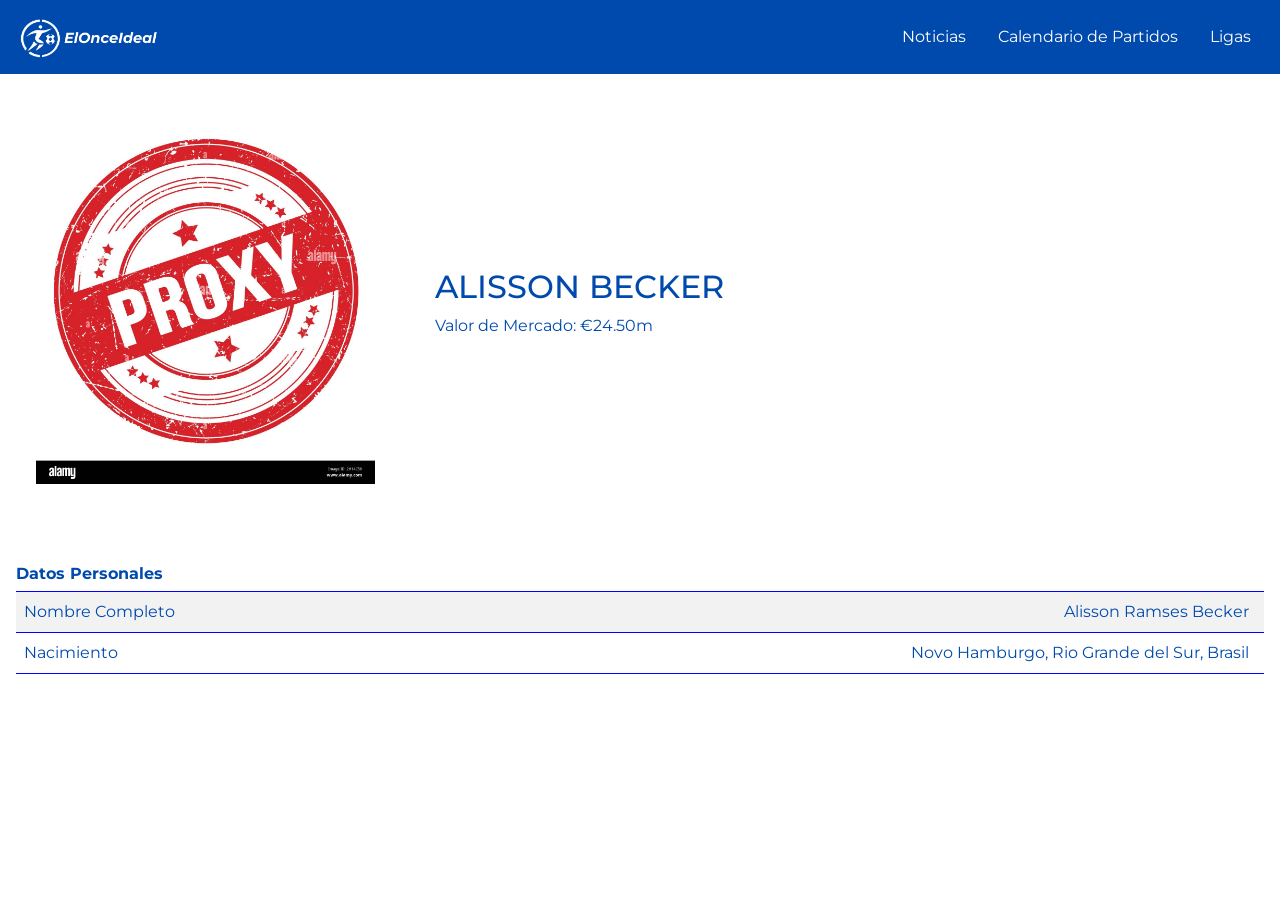
<file: 06_codigo/src/Ligas/LaLiga/Equipos/FutbolClubBarcelona/Jugadores/LamineYamal.html>
<!DOCTYPE html>
<html>

<head>
    <meta charset="utf-8">
    <link href="https://cdn.jsdelivr.net/npm/bootstrap@5.3.0/dist/css/bootstrap.min.css" rel="stylesheet">

    <link rel="stylesheet" href="../../../../../../css/global.css">
    <link rel="stylesheet" href="../../../../../../css/jugador.css">
    <title> Página de Ligas del proyecto de Desarrollo de Aplicaciones Web</title>
</head>

<body>
    <!--Barra de Navegación-->
    <header>
        <nav>
            <figure>
                <a href="./../../../../../../index.html" class="img-link"><img
                        src="../../../../../../Imagenes/logoAzulLetras.jpg"></a>
            </figure>
            <ul>
                <li> <a href="./../../../../../Ligas/LaLiga/laLiga.html">Ligas</a> </li>
                <li> <a href="./../../../../../CalendarioDePartidos.html">Calendario de Partidos</a> </li>
                <li> <a href="./../../../../../Noticias.html">Noticias</a> </li>
            </ul>
        </nav>
    </header>

    <!--Secciones Informativas-->
    <section class="row">
        <!--Para LaLiga-->
        <figure class="col-12 col-md-4 p-5 ">
            <img src="../../../../../../Imagenes/Equipos/proxy_image.jpg" class="img-fluid mx-auto d-block ">
        </figure>
        <article class="col-12 col-md-8 d-flex flex-column justify-content-center">
            <h2>ALISSON BECKER</h2>
            <p>Valor de Mercado: €24.50m</p>
        </article>
    </section>

    <!--Sección clasificación-->
    <section>
        <section class="mt-3 mx-3">
            <h6 class="fw-bold">Datos Personales</h6>
            <div class="table-responsive">
                <table class="table table-striped table-hover">
                    <tr>
                        <td>Nombre Completo</td>
                        <td>Alisson Ramses Becker</td>
                    </tr>
                    <tr>
                        <td>Nacimiento</td>
                        <td>Novo Hamburgo, Rio Grande del Sur, Brasil</td>
                    </tr>
                </table>
            </div>
        </section>

</body>

</html>
</file>
<file: 06_codigo/css/global.css>
header{
    background-color: #004aad;
}

header nav{
    padding: 13px;
    padding-left: 1px;
}

header nav ul{
    list-style-type: none;
    margin: 0px;
    padding: 0px;
    overflow: hidden;
}

header nav li{
    float:right;
    margin-top: 7px;
    margin-bottom: 7px;
}

header nav figure{
    padding: 0px;
    margin: 0px;
}

header nav img{
    float: left;
    height: 50px;
}

.img-link {
    padding: 0px;
    border-radius: 0px;
    display: inline;
}

@font-face 
{
    font-family: "fuenteMontserrat";
    src: url("../Montserrat/Montserrat-VariableFont_wght.ttf") format("truetype");
}

body 
{
    font-family: "fuenteMontserrat", sans-serif; color:#004aad;
    line-height: 1.5em; text-align: justify;
    a{
        display: inline-block; padding: 5px 16px; border-radius: 50px;
        background-color: #004aad; color: white; text-decoration: none;
    }
    a:hover{background-color: white; color: #004aad;}    
}

footer
{
    display: flex; justify-content: space-between; padding: 10px;
    background-color: #004aad; color: white
}
footer figure{display:flex; align-items: center; margin: 0;}
footer img{height: 40px;}
</file>
<file: 06_codigo/css/principal.css>
@import url(link_paragraph.css);
section{
    clear:both;
}

section figure {
    width: 33.3%;
    float: left;
    margin: 0;
    padding: 1vw;
    box-sizing: border-box;
}

section figure img{
    width: 100%;
    height: 300px; /*Modificar tamaño img fuente*/
}

section article {
    width: 66.6%;
    float: left;
}
</file>
<file: 06_codigo/css/calendario.css>
@import url(hr.css);

hr {
    width: 100%;
}

main,
article,
div>div {
    display: flex;
    flex-direction: column;
    align-items: center;

}

article {
    margin-top: 2vw;
    width: 80%;
}

h4 {
    margin-bottom: 0.5vw;

}

div>div>p {
    margin: 0px;
    text-align: center;
}

article>div {
    display: flex;
    align-items: center;
    width: 100%;
}



div>figure {
    flex: 1;
    display: flex;
    align-items: center;
    justify-content: flex-start;

}

div>figure:last-child>figcaption {
    margin-left: auto;
}

div>figure>img {
    width: 5vw;
    max-width: 90px;
    aspect-ratio: 1;
    margin-inline: 2vw;
}

#carrusel_fechas {
    border: 3px solid #004aad;
    border-radius: 25px;
    margin: 2vw;
    padding: 0.5vw;
    padding-inline: 2vw;
}

#carrusel_fechas span {
    background-color: #004aad;
    color: white;
    border-radius: 50%;
    display: inline-block;
    font-variant-numeric: tabular-nums;
    height: 30px;
    width: 30px;
}


#carrusel_fechas nav {
    display: flex;
    justify-content: space-between;
    align-items: center;
}

#carrusel_fechas>time {
    display: block;
    text-align: center;
}


#carrusel_fechas ol {
    list-style-type: none;
    display: flex;
    justify-content: center;
    align-items: center;
    padding: 0;
    flex: 1;
    overflow: hidden; /* Ocultar elementos fuera de la vista */
    background-color: #004aad; /*antes no*/
}

#carrusel_fechas ol li {
    border: 2px solid #004aad;
    overflow: hidden;
    flex: 0 0 19%; /*width:20%*/
    list-style-type: none;
    display: flex;
    flex-direction: column;
    align-items: center;
    transition: 1s;
}

#carrusel_fechas ol li>time {
    padding-inline: 1vw;
    padding-block: 10px;
    text-align: center;


}

#carrusel_fechas ol li>time:first-child {
    /*background-color: #004aad;*/
    color: white;
    width: 100%;
}

#carrusel_fechas ol li>time:last-child {
    line-height: 30px;
    background-color: white;
    width: 100%;
}

#carrusel_fechas i:hover {
    text-shadow: #0073ad 0px 0px 5px;
    opacity: 0.9;
}

#carrusel_fechas i:active {
    scale: 1.2;
}
</file>
<file: 06_codigo/css/bootpages.css>
@import url(shared/subnav_style.css);
@import url(shared/table_style.css);
</file>
<file: 06_codigo/css/equipo.css>
@import url(shared/subnav_style.css);
@import url(shared/table_style.css);

.table td:nth-child(n+2),
.table th:nth-child(n+2) {
    text-align: right;
    width: 25%;
}

.table td:last-child,
.table th:last-child {
    padding-right: 15px;
}
</file>
<file: 06_codigo/css/plantilla.css>
@import url(hr.css);
@import url(shared/subnav_style.css);

body>nav ul {
    list-style: none;
    display: flex;
    justify-content: space-around; /* Alinea los elementos al centro */
    padding: 0;
    margin-top: 10px;
}

#liga {
    display: flex;
    flex-wrap: wrap;
}

#liga figure {
    flex: 1;
}

#liga figure img{
    width: 100%;
}

#liga article {
    flex: 4;
    display: flex;
    flex-direction: column;
    justify-content: center;
    padding-left: 2vw;
}

#liga article h2{
    margin: 0px;
}

section>section {
    padding-left: 2vw;
    padding-right: 2vw;
    display: flex;
    justify-content: space-around;
    flex-wrap: wrap;
    margin-bottom: 2vw;
}

section>section h4 {
    font-weight: bold;
    width: 100%;
    text-align: center;
}

section>section div{
    display: flex;
    justify-content: space-between;
    align-items: center;
    width: 35%;
}

section>section figure{
    display: flex;
    align-items: center; 
    justify-content: flex-start;
    
}

section>section img{
    width: 5vw;
    max-width: 90px;
    aspect-ratio: 1/1.3;
    margin-right: 2vw;
}
</file>
<file: 06_codigo/css/jugador.css>
@import url(shared/subnav_style.css);
@import url(shared/table_style.css);

.table td{
    color: #004aad;
    border-top: 1px solid blue;
}

.table td:nth-child(2),
.table th:nth-child(2) {
    text-align: right;
}

.table td:last-child,
.table th:last-child {
    padding-right: 15px;
}
</file>
